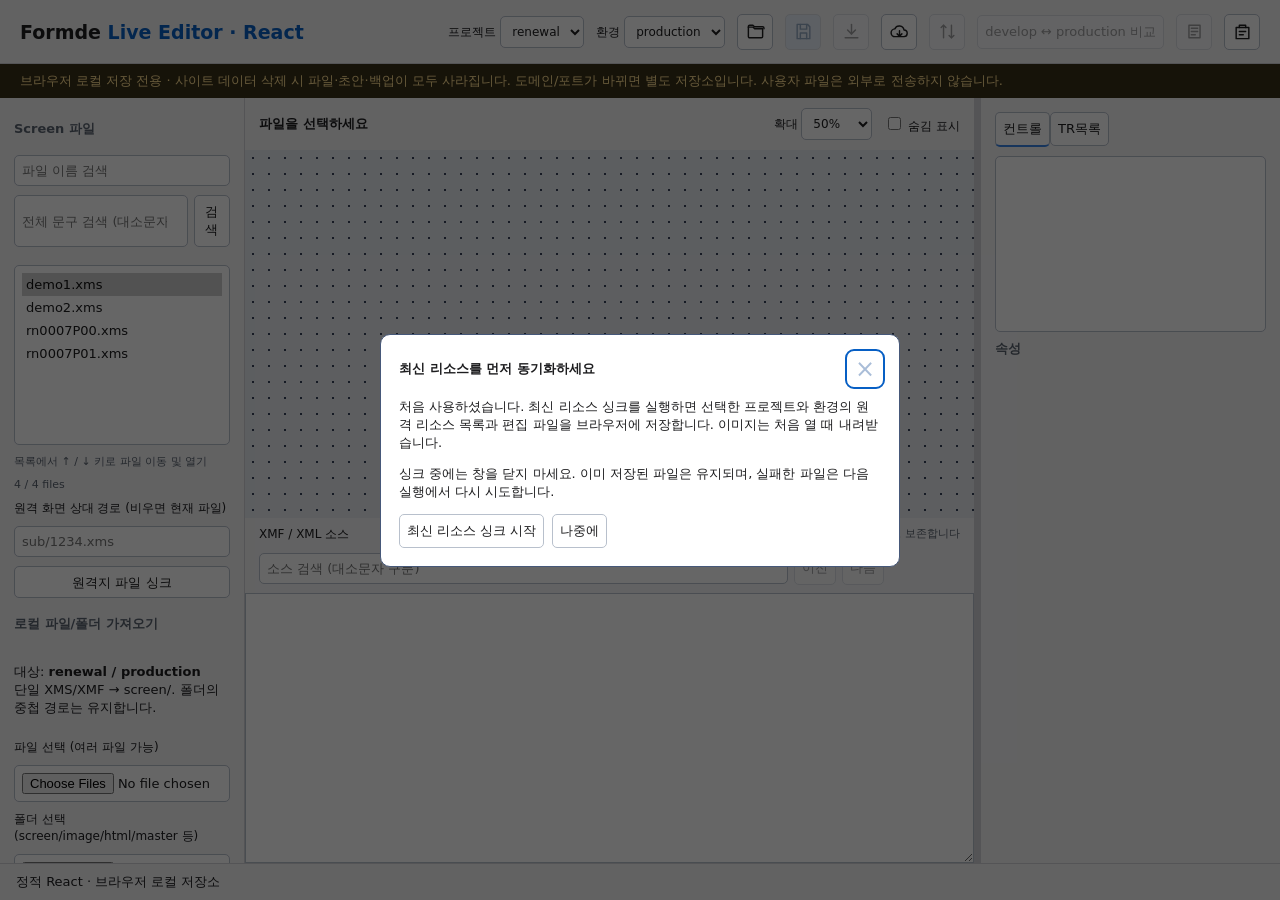
<file: index.html>
<!doctype html>
<html lang="ko">
<head>
  <meta charset="utf-8">
  <meta name="viewport" content="width=device-width, initial-scale=1">
  <meta http-equiv="Content-Security-Policy" content="default-src 'none'; script-src 'self'; style-src 'self' 'unsafe-inline'; img-src data: blob:; connect-src 'self' https://new.real.download.dws.co.kr https://new.test.download.dws.co.kr; frame-src 'self' about:; font-src 'self'; object-src 'none'; base-uri 'none'; form-action 'none'">
  <title>Formde Live Editor · 브라우저 로컬 React</title>
  <link rel="stylesheet" href="./style.css">
  <script src="./app.js" defer></script>
</head>
<body><div id="root"></div></body>
</html>
</file>
<file: style.css>
:root {
  color-scheme: light dark;
  font: 13px system-ui, -apple-system, BlinkMacSystemFont, "Segoe UI", sans-serif;
  --surface: #11151d;
  --surface-elevated: #151d2a;
  --surface-control: #1c2431;
  --surface-hover: #2b3b54;
  --content: #d7dfea;
  --content-secondary: #a9bdd8;
  --content-tertiary: #9baec9;
  --separator: #2b3443;
  --control-border: #36445b;
  --accent: #72b5ff;
  background: var(--surface);
  color: var(--content);
}
* { box-sizing: border-box; }
body { margin: 0; height: 100vh; display: flex; flex-direction: column; background: var(--surface); }
#root { height: 100%; display: flex; flex-direction: column; min-height: 0; }
header { min-height: 64px; padding: 12px 20px; display: flex; align-items: center; gap: 12px; border-bottom: 1px solid var(--separator); flex-wrap: wrap; }
header strong { font-size: 19px; margin-right: auto; }
header span { color: var(--accent); }
button, input, select, textarea { font: inherit; color: inherit; background: var(--surface-control); border: 1px solid var(--control-border); border-radius: 5px; padding: 7px; }
button { cursor: pointer; min-height: 32px; }
button:hover { background: var(--surface-hover); }
button:disabled { opacity: .4; cursor: default; }
.toolbar-action { width: 36px; height: 36px; padding: 7px; display: inline-flex; align-items: center; justify-content: center; }
.toolbar-icon { width: 19px; height: 19px; fill: none; stroke: currentColor; stroke-width: 1.8; stroke-linecap: round; stroke-linejoin: round; }
button:focus-visible, input:focus-visible, select:focus-visible, textarea:focus-visible, [tabindex]:focus-visible {
  outline: 2px solid var(--accent);
  outline-offset: 2px;
}
#save { background: #2460a4; }
.storage-warning { margin: 0; padding: 8px 20px; background: #382f17; color: #ffdf91; flex-shrink: 0; }
#syncProgress { margin: 12px 20px 0; padding: 14px 18px; border: 1px solid #4389d3; border-radius: 8px; background: #17304d; flex-shrink: 0; }
#syncProgress > div { display: flex; flex-wrap: wrap; justify-content: space-between; gap: 8px; }
#syncContext { color: #aacdf4; }
#syncProgress progress { display: block; width: 100%; height: 12px; margin: 12px 0 8px; accent-color: #72b5ff; }
label { font-size: 12px; }
main { display: grid; grid-template-columns: 245px minmax(360px, 1fr) 6px var(--inspector-width, 30%); flex: 1; min-height: 0; }
#inspectorResize { cursor: col-resize; touch-action: none; background: var(--separator); }
#inspectorResize:hover, #inspectorResize:focus-visible { background: #3984e8; }
aside { padding: 14px; display: flex; flex-direction: column; gap: 9px; overflow: auto; border-right: 1px solid var(--separator); }
h2 { font-size: 13px; margin: 8px 0; color: var(--content-tertiary); }
#files { flex: 1; min-height: 180px; width: 100%; }
.remote-file-search { display: flex; align-items: center; gap: 9px; width: 100%; padding: 9px 10px; text-align: left; }
.remote-file-search .toolbar-icon { flex: 0 0 auto; color: var(--accent); }
.remote-file-search span { display: grid; gap: 2px; min-width: 0; }
.remote-file-search small { font-weight: 400; }
#screenSearchForm { display: flex; gap: 6px; }
#screenTextSearch { min-width: 0; width: 100%; }
#screenSearchErrorList { white-space: pre-wrap; overflow-wrap: anywhere; }
option { padding: 4px; }
small, details, .source-header span { color: var(--content-tertiary); font-size: 11px; }
details { line-height: 1.7; }
.workspace { display: flex; flex-direction: column; min-width: 0; min-height: 0; }
.toolbar { display: flex; align-items: center; flex-wrap: wrap; gap: 12px; padding: 10px 14px; }
.toolbar b { margin-right: auto; overflow: hidden; text-overflow: ellipsis; }
.preview { flex: 1; overflow: auto; min-height: 180px; padding: 30px; background: #1c2230; background-image: radial-gradient(#36415a 1px, transparent 1px); background-size: 16px 16px; }
#canvas { position: relative; background: white; color: black; overflow: hidden; box-shadow: 0 5px 30px #0007; }
.control { position: absolute; display: flex; align-items: center; overflow: hidden; white-space: pre-wrap; line-height: 1.2; cursor: move; user-select: none; touch-action: none; }
.control.selected { outline: 2px solid #2689ff; outline-offset: -2px; }
.control.hidden { opacity: .3; outline: 1px dashed #ff7800; }
.control img { width: 100%; height: 100%; object-fit: contain; pointer-events: none; }
.control.placeholder { border: 1px dashed #a5aebb; font-size: 11px; color: #57677a; background: #e8edf355; }
.control.preview-container, .control.preview-table { display: block; }
.preview-table { background-image: repeating-linear-gradient(0deg, transparent 0 35px, #e5e9ef 35px 36px); }
.preview-cell { position: absolute; display: flex; overflow: hidden; padding: 4px 6px; border: 1px solid #e1e5eb; white-space: pre-wrap; }
.preview-cell.selected { outline: 2px solid #2689ff; outline-offset: -2px; }
.preview-cell img { max-width: 100%; max-height: 100%; object-fit: contain; }
.preview-grid-section { position: absolute; }
.preview-grid-header { background: #f2f5f8; }
.sample-value { opacity: .65; }
.preview-tabs { display: flex; width: 100%; border-bottom: 1px solid #dfe4ec; overflow: hidden; }
.preview-tabs button { display: flex; align-items: center; justify-content: center; padding: 0 12px; white-space: nowrap; flex: 1 0 auto; color: inherit; background: transparent; border: 0; border-radius: 0; }
.preview-tabs .active { border-bottom: 2px solid #2675d8; color: #2675d8; font-weight: 600; }
.preview-page { position: absolute; left: 0; right: 0; bottom: 0; overflow: hidden; }
.preview-linked { overflow: auto; color: #65768d; font-size: 12px; }
.linked-canvas { position: relative; overflow: hidden; flex-shrink: 0; }
.linked-canvas .control { cursor: default; }
.link-error { padding: 10px; color: #b83232; background: #fff1f1; white-space: pre-wrap; }
.preview-link, .preview-external { padding: 14px; color: #65768d; background: #f4f6f955; white-space: pre-wrap; overflow-wrap: anywhere; font-size: 11px; }
.preview-input, .preview-button { border: 1px solid #cbd1d9; border-radius: 4px; padding: 6px 10px; }
.preview-input-icon { margin-left: auto; padding-left: 8px; color: #68758b; }
.preview-choice { gap: 6px; padding: 3px; }
.choice-active { box-shadow: inset 0 -2px #2675d8; }
.choice-button { box-shadow: inset 0 -1px #d9e0e9; }
.preview-chart { background-image: linear-gradient(#dfe6ef 1px, transparent 1px), linear-gradient(90deg, #dfe6ef 1px, transparent 1px); background-size: 40px 30px; color: #71839d !important; font-size: 11px !important; padding: 8px; }
.preview-chart-line { position: absolute; inset: 0; width: 100%; height: 100%; pointer-events: none; }
.preview-chart-label { position: relative; pointer-events: none; }
#trDetails { white-space: pre-wrap; overflow-wrap: anywhere; }
#trDetails table { width: 100%; border-collapse: collapse; font-size: 11px; }
#trDetails th, #trDetails td { border-bottom: 1px solid #65758b; padding: 5px; text-align: left; vertical-align: top; }
#trDetails pre { white-space: pre-wrap; }
.inspector [role="tab"][aria-selected="true"] { border-bottom: 2px solid #3984e8; }
.preview-slider { background: linear-gradient(#75a1e4, #75a1e4) center / 100% 4px no-repeat !important; color: #2675d8 !important; padding-left: 40%; font-size: 24px !important; }
.source-header { display: flex; justify-content: space-between; gap: 10px; padding: 8px 14px; }
.source-search { display: flex; align-items: center; flex-wrap: wrap; gap: 6px; padding: 0 14px 8px; }
#sourceSearch { flex: 1; min-width: 140px; }
#sourceMatches { min-width: 70px; font-size: 12px; color: #aacdf4; }
#xml::selection { background: #2b70bb; color: #fff; }
#xml { width: 100%; height: 30vh; flex-shrink: 0; border-radius: 0; resize: vertical; padding: 14px; font: 12px/1.6 ui-monospace, monospace; tab-size: 2; white-space: pre; }
.inspector { border-right: 0; border-left: 1px solid var(--separator); }
.inspector [role="tabpanel"] { min-width: 0; width: 100%; }
#controls, #trList { display: block; width: 100%; min-width: 0; }
#properties { display: grid; gap: 8px; }
#properties label { display: grid; gap: 4px; overflow-wrap: anywhere; }
#properties input { width: 100%; }
footer { padding: 9px 16px; border-top: 1px solid var(--separator); white-space: pre-wrap; max-height: 100px; overflow: auto; }
footer.error { color: #ff9d96; }
#diffDialog { width: min(1200px, 94vw); max-width: 94vw; height: 86vh; border: 1px solid #465879; border-radius: 10px; padding: 18px; background: #151d2a; color: #d7dfea; }
#diffDialog[open] { display: flex; flex-direction: column; }
#diffDialog::backdrop { background: #0009; }
#resourceDialog { width: min(1300px, 94vw); max-width: 94vw; height: 86vh; border: 1px solid #465879; border-radius: 10px; padding: 18px; background: #151d2a; color: #d7dfea; }
#resourceDialog[open] { display: flex; flex-direction: column; }
#resourceDialog::backdrop { background: #0009; }
#syncGuideDialog { width: min(520px, 90vw); max-width: 90vw; border: 1px solid #465879; border-radius: 10px; padding: 18px; background: #151d2a; color: #d7dfea; }
#syncGuideDialog::backdrop { background: #0009; }
.resource-layout { display: grid; grid-template-columns: minmax(180px, 28%) minmax(0, 1fr); gap: 16px; min-height: 0; flex: 1; }
.resource-layout nav, .resource-detail { min-width: 0; min-height: 0; overflow: auto; }
.resource-navigation { display: flex; gap: 6px; }
#resourcePath, #resourceStatus { overflow-wrap: anywhere; }
#resourceEntries { display: flex; flex-direction: column; gap: 4px; }
#resourceEntries button { text-align: left; overflow-wrap: anywhere; }
#resourceEntries button[aria-current] { background: #35557c; }
.resource-detail { display: flex; flex-direction: column; }
#resourcePreview { flex: 1; min-height: 0; overflow: auto; }
#resourcePreview > img { max-width: 100%; height: auto; }
#resourcePreview > iframe { width: 100%; height: 100%; min-height: 300px; background: white; border: 0; }
#resourcePreview > pre { margin: 0; padding: 10px; tab-size: 2; font: 13px/1.6 ui-monospace, monospace; }
.diff-toolbar { display: flex; flex-wrap: wrap; align-items: center; gap: 8px; flex-shrink: 0; }
.diff-toolbar strong { margin-right: auto; }
.modal-close { width: 32px; height: 32px; padding: 0; border: 0; background: transparent; color: #a9bdd8; font-size: 24px; line-height: 1; }
.modal-close:hover { background: #2b3b54; color: #fff; }
.diff-legend { color: #a9bdd8; font-size: 12px; }
#syncErrorsDialog { max-width: 90vw; max-height: 80vh; overflow: auto; }
#syncErrorsDialog table { width: 100%; border-collapse: collapse; }
#syncErrorsDialog th, #syncErrorsDialog td { padding: 8px; text-align: left; vertical-align: top; border-bottom: 1px solid #65758b; overflow-wrap: anywhere; }
#diffContent { overflow: auto; flex: 1; min-height: 0; }
.diff-hunk { margin-bottom: 20px; outline-offset: -2px; }
.diff-hunk h3 { margin: 0; padding: 8px; background: #24334b; color: #acc9f0; font: 12px ui-monospace, monospace; }
.diff-hunk table { border-collapse: collapse; width: 100%; font: 12px/1.6 ui-monospace, monospace; }
.diff-hunk td { vertical-align: top; white-space: pre; padding: 0 8px; tab-size: 2; }
.diff-hunk .line-number { width: 1%; min-width: 48px; text-align: right; color: #9cacc2; border-right: 1px solid #46506a; user-select: none; }
.diff-hunk .diff-sign { width: 1%; }
.diff-added { background: #123c2a; color: #b4efca; }
.diff-removed { background: #46202a; color: #ffd1d4; }
@media (prefers-color-scheme: light) {
  :root {
    --surface: #f5f5f7;
    --surface-elevated: #ffffff;
    --surface-control: #ffffff;
    --surface-hover: #e8eef8;
    --content: #1d1d1f;
    --content-secondary: #4d5560;
    --content-tertiary: #5b6470;
    --separator: #d2d2d7;
    --control-border: #b8c0cc;
    --accent: #075fc4;
  }
  #save { background: #d8e9ff; color: #073c78; }
  #syncProgress { background: #e7f1ff; }
  #syncContext, #sourceMatches { color: #07509e; }
  #diffDialog, #resourceDialog, #syncGuideDialog { background: var(--surface-elevated); color: var(--content); }
  .preview { background-color: #e8ebf0; }
}
@media (max-width: 1150px) {
  header { gap: 8px; padding-inline: 14px; }
  header strong { flex-basis: 100%; margin-right: 0; }
}
@media (max-width: 950px) {
  main { grid-template-columns: 190px minmax(300px, 1fr); }
  #inspectorResize { display: none; }
  .inspector { grid-column: 1 / -1; max-height: 220px; }
}
@media (prefers-reduced-motion: reduce) {
  *, *::before, *::after { scroll-behavior: auto !important; transition-duration: 0.01ms !important; animation-duration: 0.01ms !important; animation-iteration-count: 1 !important; }
}
</file>
